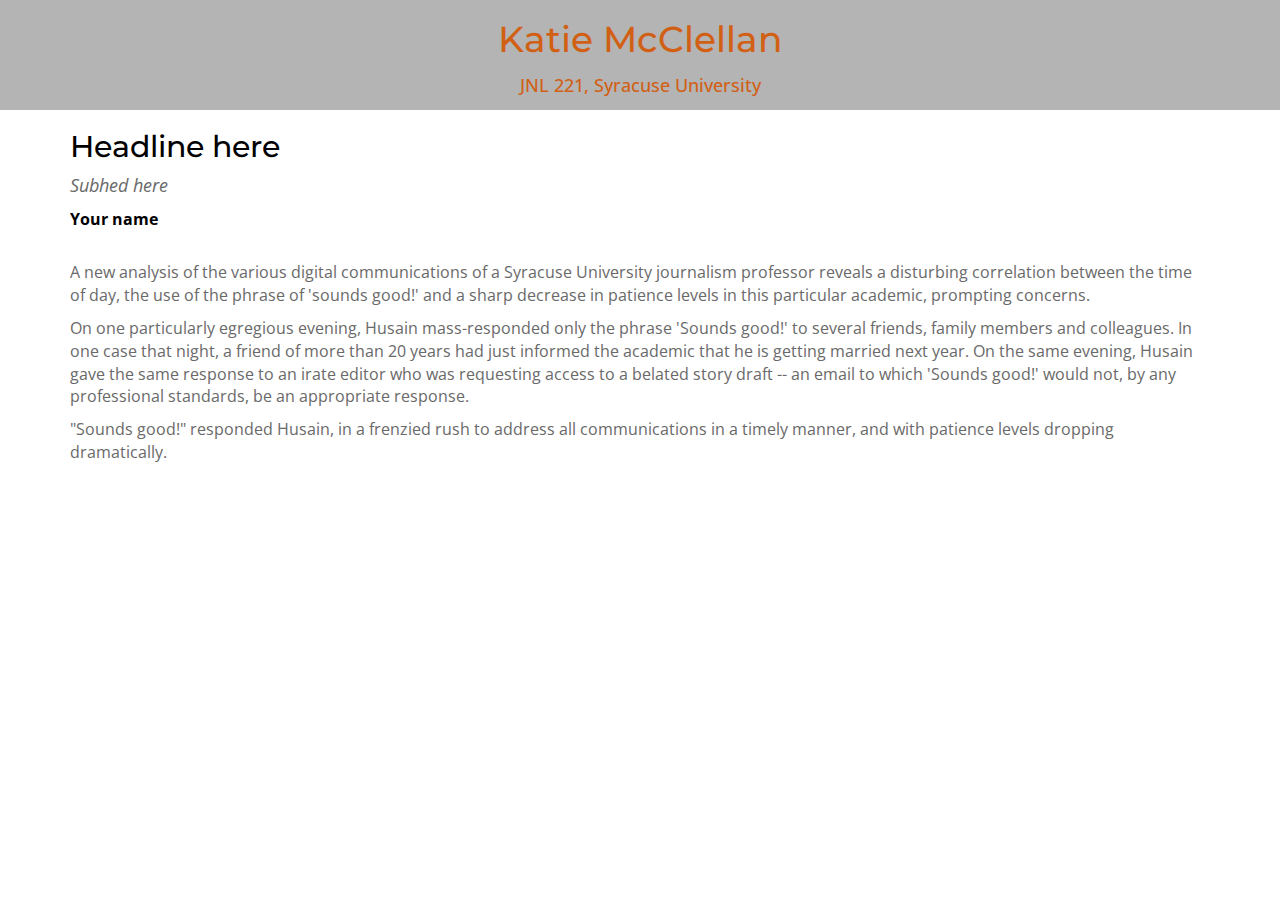
<file: index.html>
<!-- This is an html page for Prof. Husain's JNL221.
This page will be used at times for explaining homework instructions
or displaying student work. -->

<!DOCTYPE html>
<html>
<head>
	<meta charset="utf-8">
	<title>Foundations Of Data And Digital Journalism</title>
	<link href='https://fonts.googleapis.com/css?family=Open+Sans:300italic,400italic,600italic,400,300,600,700&subset=latin,latin-ext' rel='stylesheet' type='text/css'>
	<link href='https://fonts.googleapis.com/css?family=Montserrat:400,700' rel='stylesheet' type='text/css'>
	<link href="https://netdna.bootstrapcdn.com/bootstrap/3.0.3/css/bootstrap.min.css" rel="stylesheet">
	<link type="text/css" rel="stylesheet" href="../index.css" />
</head>

<!-- DO NOT EDIT ANYTHING IN THE HEAD TAG ^ -->

<body>
	
	<!-- Intro row -->
	<div id="intro" class="col-sm-12">
		<h1> <!-- /// EDITABLE ONE /// --> Katie McClellan</h1>
		<h4> <!-- /// EDITABLE TWO /// --> JNL 221, Syracuse University</h4>
	</div>

	<div class="container content">
		<h2>Headline here</h2>
		<p class="subhed">Subhed here</p>
		<p class="byline">Your name</p>
		
		<p>A new analysis of the various digital communications of a Syracuse University journalism professor reveals a disturbing correlation between the time of day, the use of the phrase of 'sounds good!' and a sharp decrease in patience levels in this particular academic, prompting concerns.</p>
		<p>On one particularly egregious evening, Husain mass-responded only the phrase 'Sounds good!' to several friends, family members and colleagues. In one case that night, a friend of more than 20 years had just informed the academic that he is getting married next year. On the same evening, Husain gave the same response to an irate editor who was requesting access to a belated story draft -- an email to which 'Sounds good!' would not, by any professional standards, be an appropriate response. </p>
		<p>"Sounds good!" responded Husain, in a frenzied rush to address all communications in a timely manner, and with patience levels dropping dramatically.</p>

		<iframe title="Reproductive Health Acts on a global scale" aria-label="Map" id="datawrapper-chart-Q4R6w" src="https://datawrapper.dwcdn.net/Q4R6w/1/" scrolling="no" frameborder="0" style="width: 0; min-width: 100% !important; border: none;" height="401" data-external="1"></iframe><script type="text/javascript">!function(){"use strict";window.addEventListener("message",(function(a){if(void 0!==a.data["datawrapper-height"]){var e=document.querySelectorAll("iframe");for(var t in a.data["datawrapper-height"])for(var r=0;r<e.length;r++)if(e[r].contentWindow===a.source){var i=a.data["datawrapper-height"][t]+"px";e[r].style.height=i}}}))}();

	</div>


  	<!-- About Row -->
	<div class="row">
		<div id="end" class="col-sm-12">
			<h4> <!-- /// EDITABLE THREE /// --> this page was published by github pages. fonts: montserrat, open sans. made with love.</h4>
		</div>
	</div>

</body>
</html>
</file>
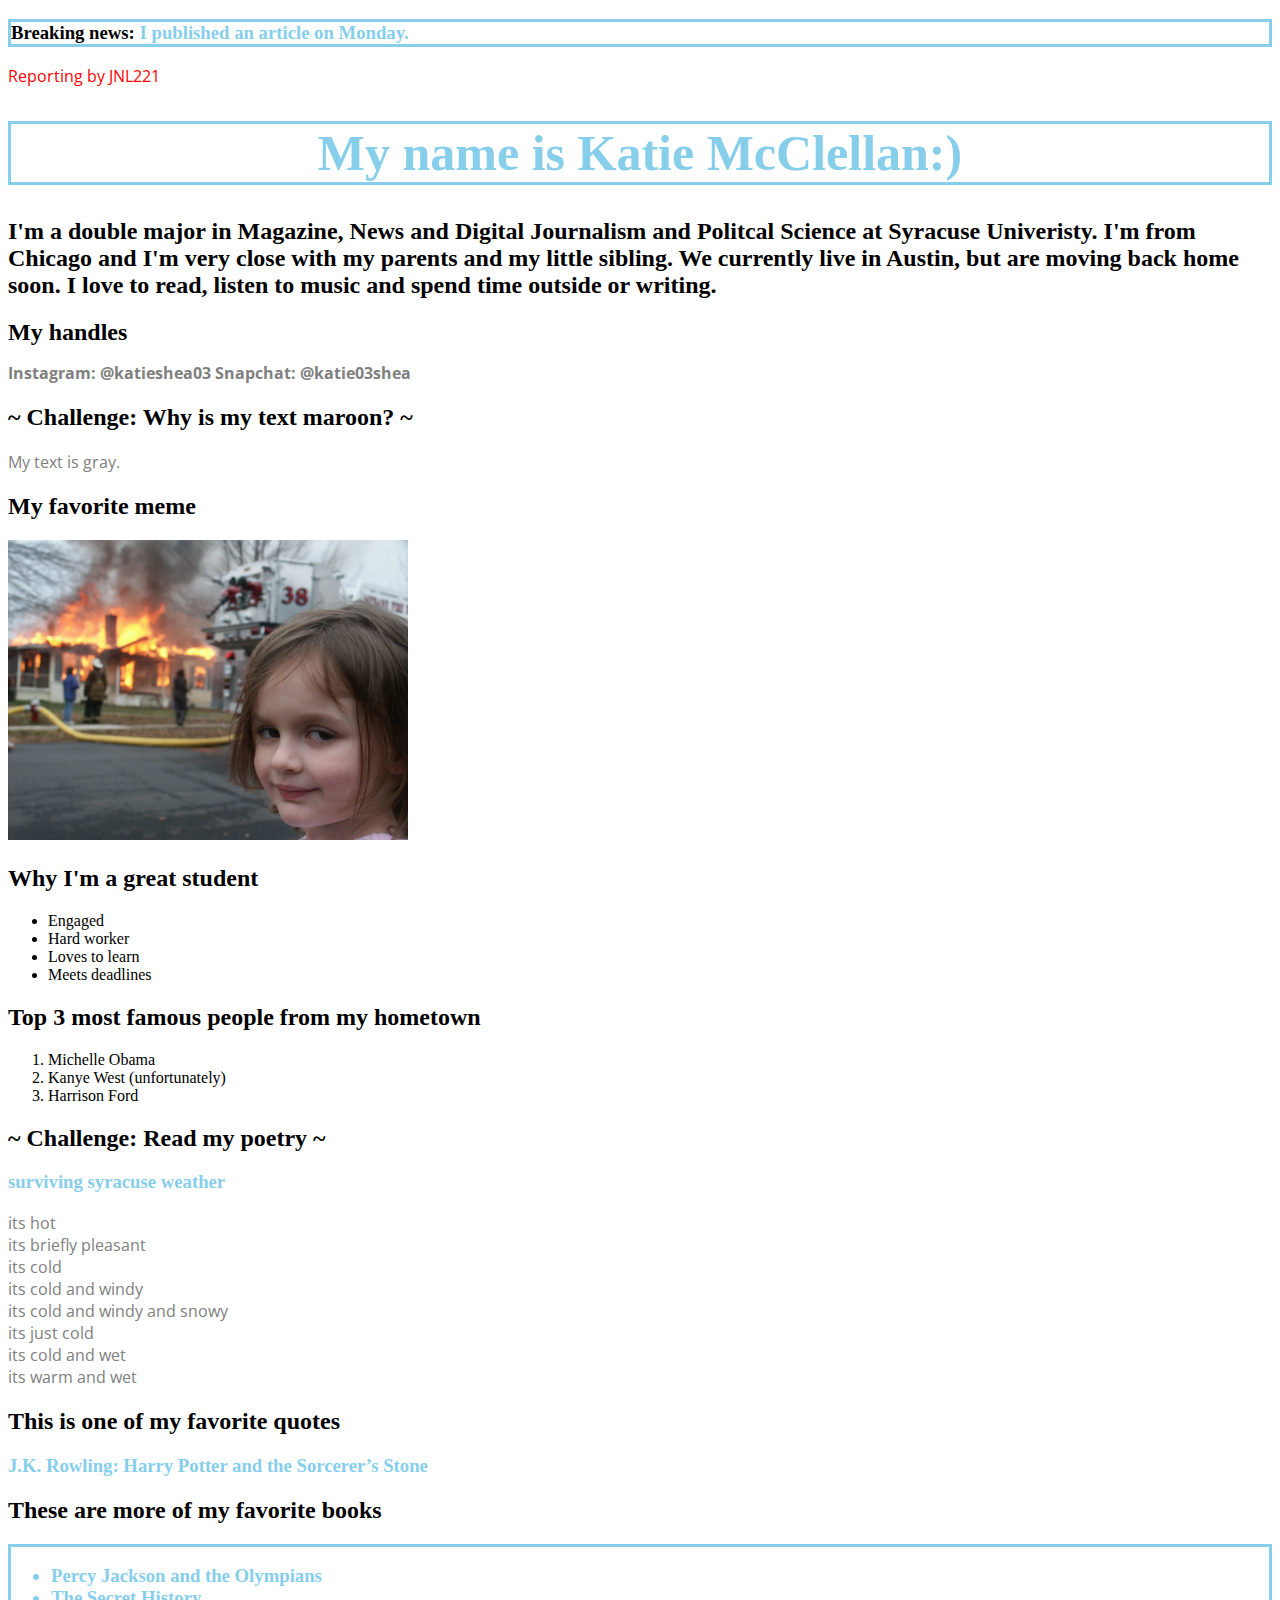
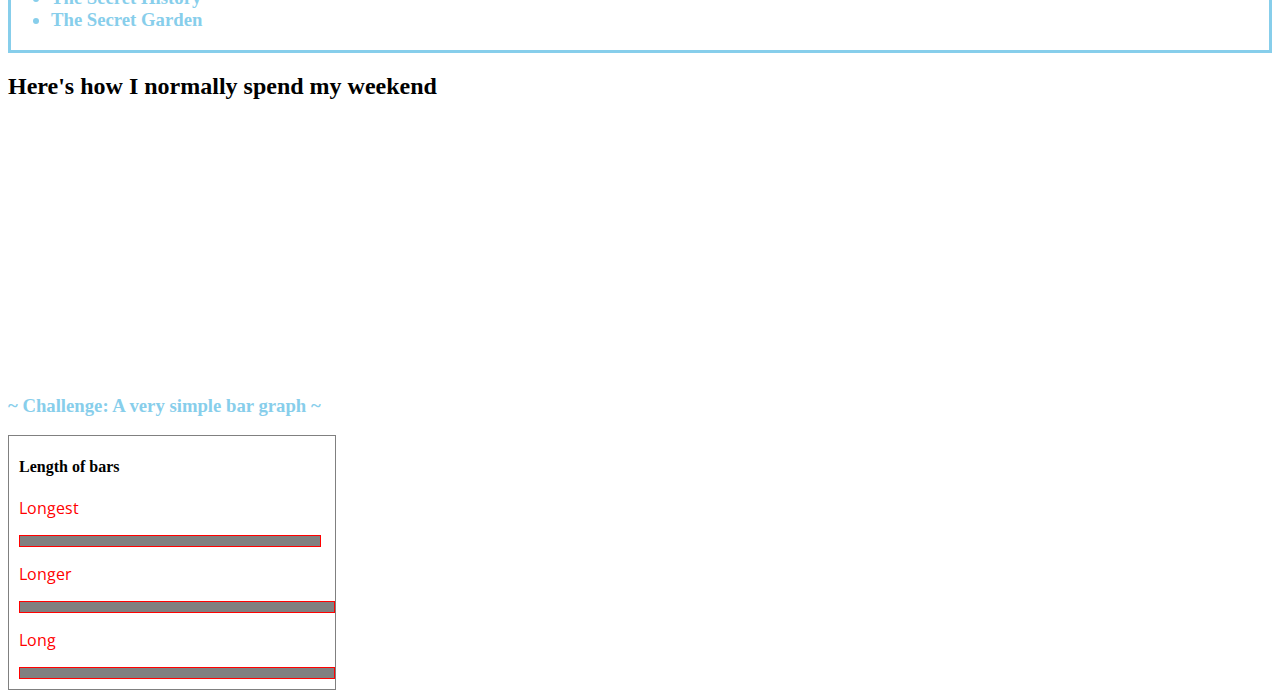
<file: basic.html>
<!-- Complete this worksheet in HTML and CSS. Instructions are as comments; you may use reference_sheet.html and the internet to jog your memory on HTML tags and CSS. -->

<!DOCTYPE html>
<html>
    <head>
        <meta charset="utf-8">
        <title>Basic HTML</title>
        <link href='https://fonts.googleapis.com/css?family=Open+Sans:300italic,400italic,600italic,400,300,600,700&subset=latin,latin-ext' rel='stylesheet' type='text/css'>
        
        <style>
        
            h1 {
                border: 3px solid skyblue;
                font-family: 'Georgia';
                height: auto;
                font-size: 50px;
                text-align: center;

            }

            h3{
                color: skyblue;

            }

           
           #byline {
            color: red
           }
            

           .alert {
                color: skyblue;
                border: 3px solid skyblue;
                font-family: 'Georgia';

           }
            p {
                color: gray;
                font-size: 16px;
                font-family: 'Open Sans', serif;
                width: 50%;
                quotes: “It does not do to dwell on dreams and forget to live.”;

            }

            span {
                color: black;

            }

            #quote {
                color: black;
                font-style: italic;
                
            }

            #bargraph {
                border: 1px solid gray;
                padding-left: 10px;
                padding-bottom: 10px;
                width: 25%;
            }
            .bar_label {
                color: red;
            }
            #longest {
                width: 300px;
                height: 10px;
                background: gray;
                border: 1px solid red;
            }
            #longer {
                height: 10px;
                background: gray;
                border: 1px solid red;
            }
            #long {
                height: 10px;
                background: gray;
                border: 1px solid red;
            }

        </style>
    </head>

    
    <body>
         <!-- Messing with CSS -->
            <div> 
                <h3 class="alert"> <span>Breaking news:</span> I published an article on Monday. </h3>
                <p id="byline">Reporting by JNL221</p>

            </div>

        <h1 class="alert"> My name is Katie McClellan:)</h1>
        
        <h2>I'm a double major in Magazine, News and Digital Journalism and Politcal Science at Syracuse Univeristy. I'm from Chicago and I'm very close with my parents and my little sibling. We currently live in Austin, but are moving back home soon. I love to read, listen to music and spend time outside or writing.</h2>
        <!-- Include: a brief intro to yourself -- where you're from, what you like to do for fun, what you're studying, and who your community or family is. -->
        <!-- Tags to use: <p>, <strong>, <i> -->
        

        <h2>My handles
            <p> 

                Instagram: @katieshea03
                Snapchat: @katie03shea
            </p>

        </h2>
        <!-- Include: at least two handles for your social media accounts -->
        <!-- Tags to use: <p>, <a> -->

    
        <h2> ~ Challenge: Why is my text maroon? ~</h2>
        <!-- Challenge! The text in your p tags is currently maroon. Figure out why and make it dark gray, using a hex code. (Hint: use google to find a hex code for a dark gray) When you're done, change the text in the <p> tag below to "My text is gray." -->
        <p>My text is gray.</p>


        <h2>My favorite meme</h2>
            <p> 
                <img src="disaster girl.webp.webp"
                height= "300px" width="400px">
        <!-- Include: "large_wink.png" as an image -->
        <!-- Tags to use: <img> -->
        <!-- Hint! Use 'reference_sheet.html', which you downloaded with this file, to remember how to include an image. -->

    
        <h2>Why I'm a great student</h2>
        <ul>
                <li>Engaged</li>
                <li>Hard worker</li>
                <li>Loves to learn</li>
                <li>Meets deadlines</li>
            </ul>
        <!-- Include: Use 'reference_sheet.html' to figure out how to add an unordered list here -->
        <!-- Tags to use: <ul>, <li>, <strong> -->
        
    
        <h2>Top 3 most famous people from my hometown</h2>
        <ol>
                <li>Michelle Obama</li>
                <li>Kanye West (unfortunately)</li>
                <li>Harrison Ford</li>
            </ol>
        <!-- Include: an ordered list -->
        <!-- Tags to use: <ol>, <li>, <a> -->


        <h2> ~ Challenge: Read my poetry ~</h2>
        <h3>surviving syracuse weather</h3>

            <p>its hot<br> its briefly pleasant<br> its cold<br> its cold and windy<br> its cold and windy and snowy<br> its just cold<br> its cold and wet<br> its warm and wet</p>
        <!-- Challenge! Use the internet to figure out what a <br> tag is. Write a short poem about your college experience so far. -->
        <!-- Tags to use: <p> tags for your lines of poetry, and at least two <br> tags -->


        <h2>This is one of my favorite quotes</h2>
        <h3>J.K. Rowling: Harry Potter and the Sorcerer’s Stone</h3>
        <p id="quotes" “It does not do to dwell on dreams and forget to live.”>
        <!-- Include: a quote from a book -- quote should be in italics and gray, title of source should be in an <h3> tag -->
        <!-- Tags to use: <h3>, <p> with an id named 'quote' that is styled in the <style> section -->


        <h2>These are more of my favorite books</h2>
        <div> 
                <h3 class="alert"> <ul>
                <li>Percy Jackson and the Olympians</li> 
                <li>The Secret History</li>
                <li>The Secret Garden</li>
            </ul>
        </h3>
                
        <!-- Include: an unordered list of at least three books, list items should have a border -->
        <!-- Tags to use: <ul>, <li> with classes named 'book' that is styled in the <style> section -->
        

        <h2>Here's how I normally spend my weekend</h2>
        <iframe title="How I spend my weekends" aria-label="Bar chart" id="datawrapper-chart-T1WgY" src="https://datawrapper.dwcdn.net/T1WgY/1/" scrolling="no" frameborder="0" style="width: 0; min-width: 100% !important; border: none;" height="252" data-external="1"></iframe><script type="text/javascript">!function(){"use strict";window.addEventListener("message",(function(a){if(void 0!==a.data["datawrapper-height"]){var e=document.querySelectorAll("iframe");for(var t in a.data["datawrapper-height"])for(var r=0;r<e.length;r++)if(e[r].contentWindow===a.source){var i=a.data["datawrapper-height"][t]+"px";e[r].style.height=i}}}))}();
</script>
        <!-- Include: a complete Datawrapper chart (you can make up data) showing what you normally spend time on over the weekend; must include all requirements of a complete chart (hed, subhed, intentional colors, byline, etc.) -->
        <!-- Tags to use: <iframe> -->


        <h3>~ Challenge: A very simple bar graph ~</h3>
        <!-- Challenge! Add CSS styles to '#longer' and '#long' to make the bar graph look like it's ordered from longest to shortest. You may also change the h4 text and the p text to make this simple bar chart reflect real (or fake) data. -->

        <div id="bargraph">
            <h4>Length of bars</h4>
            <p class="bar_label">Longest</p>
            <div id="longest"></div>
            <p class="bar_label">Longer</p>
            <div id="longer"></div>
            <p class="bar_label">Long</p>
            <div id="long"></div>
        </div>
     
    </body>
</html>
</file>
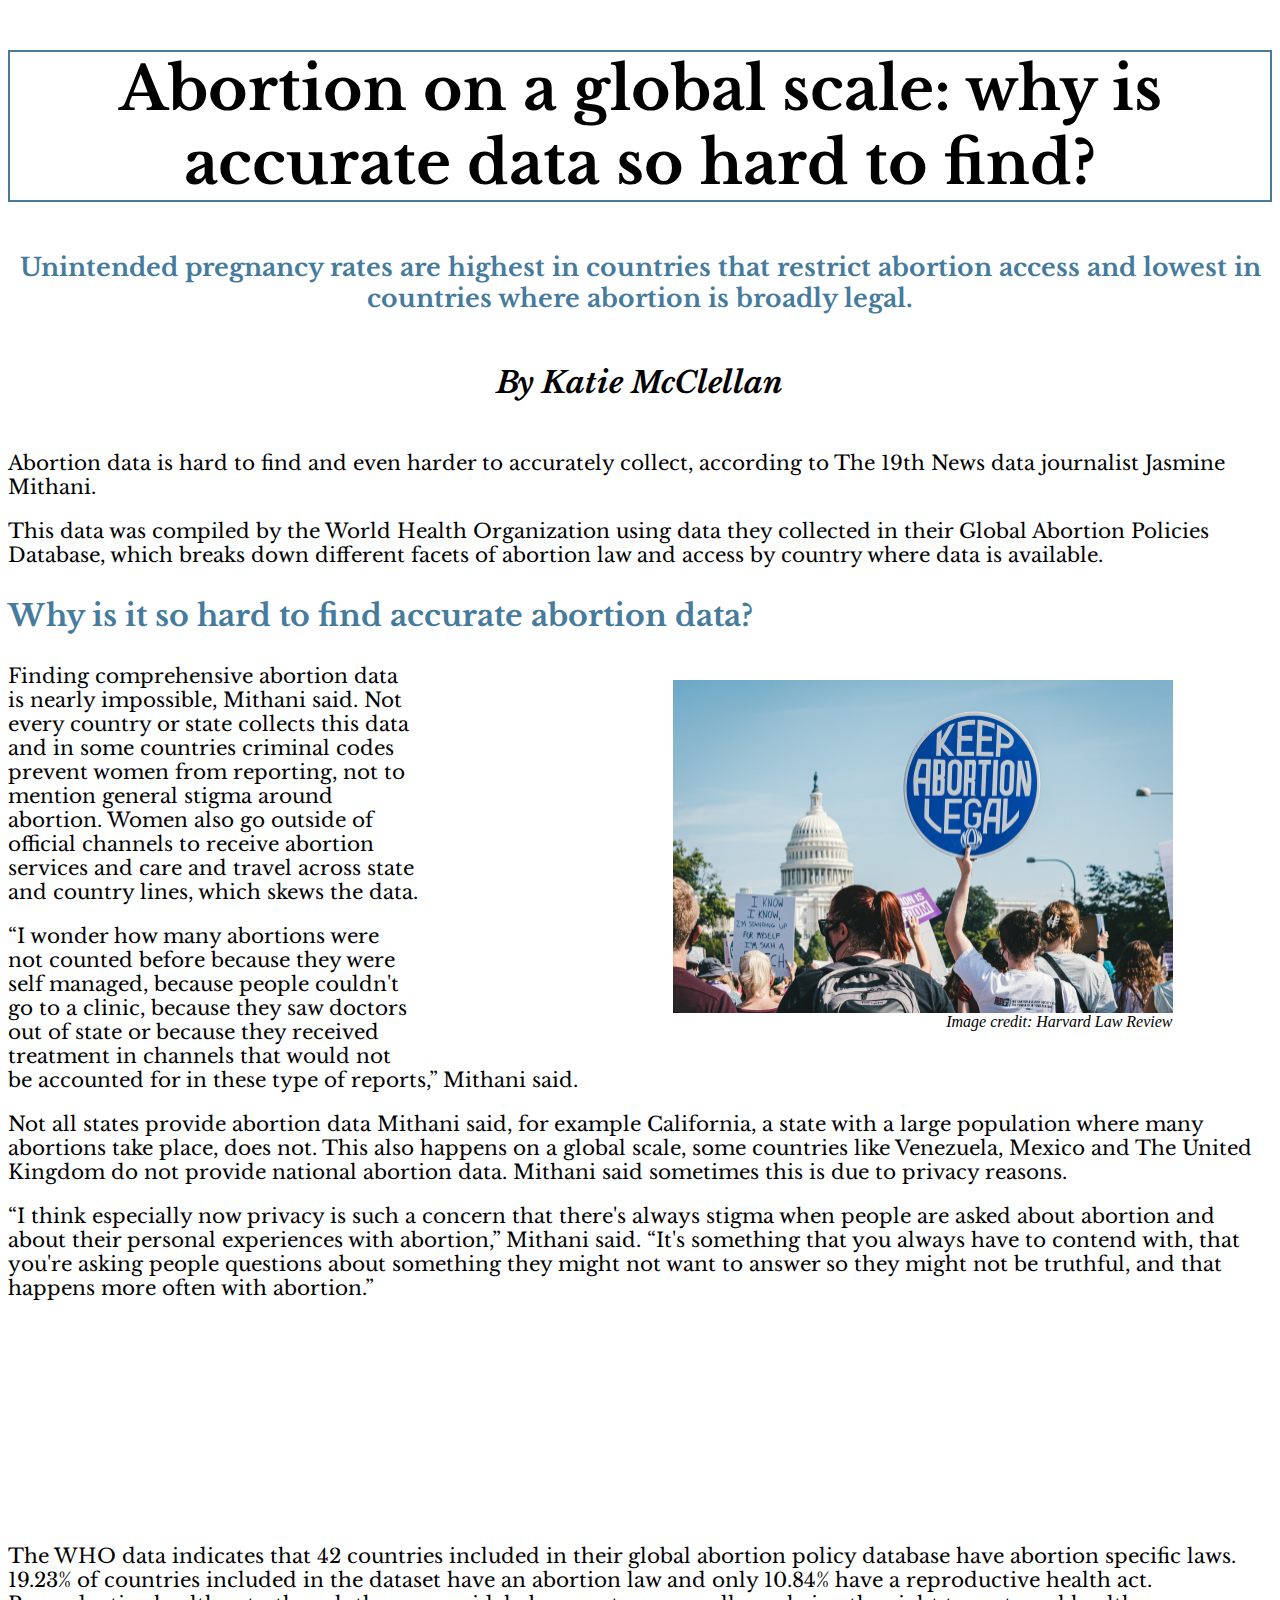
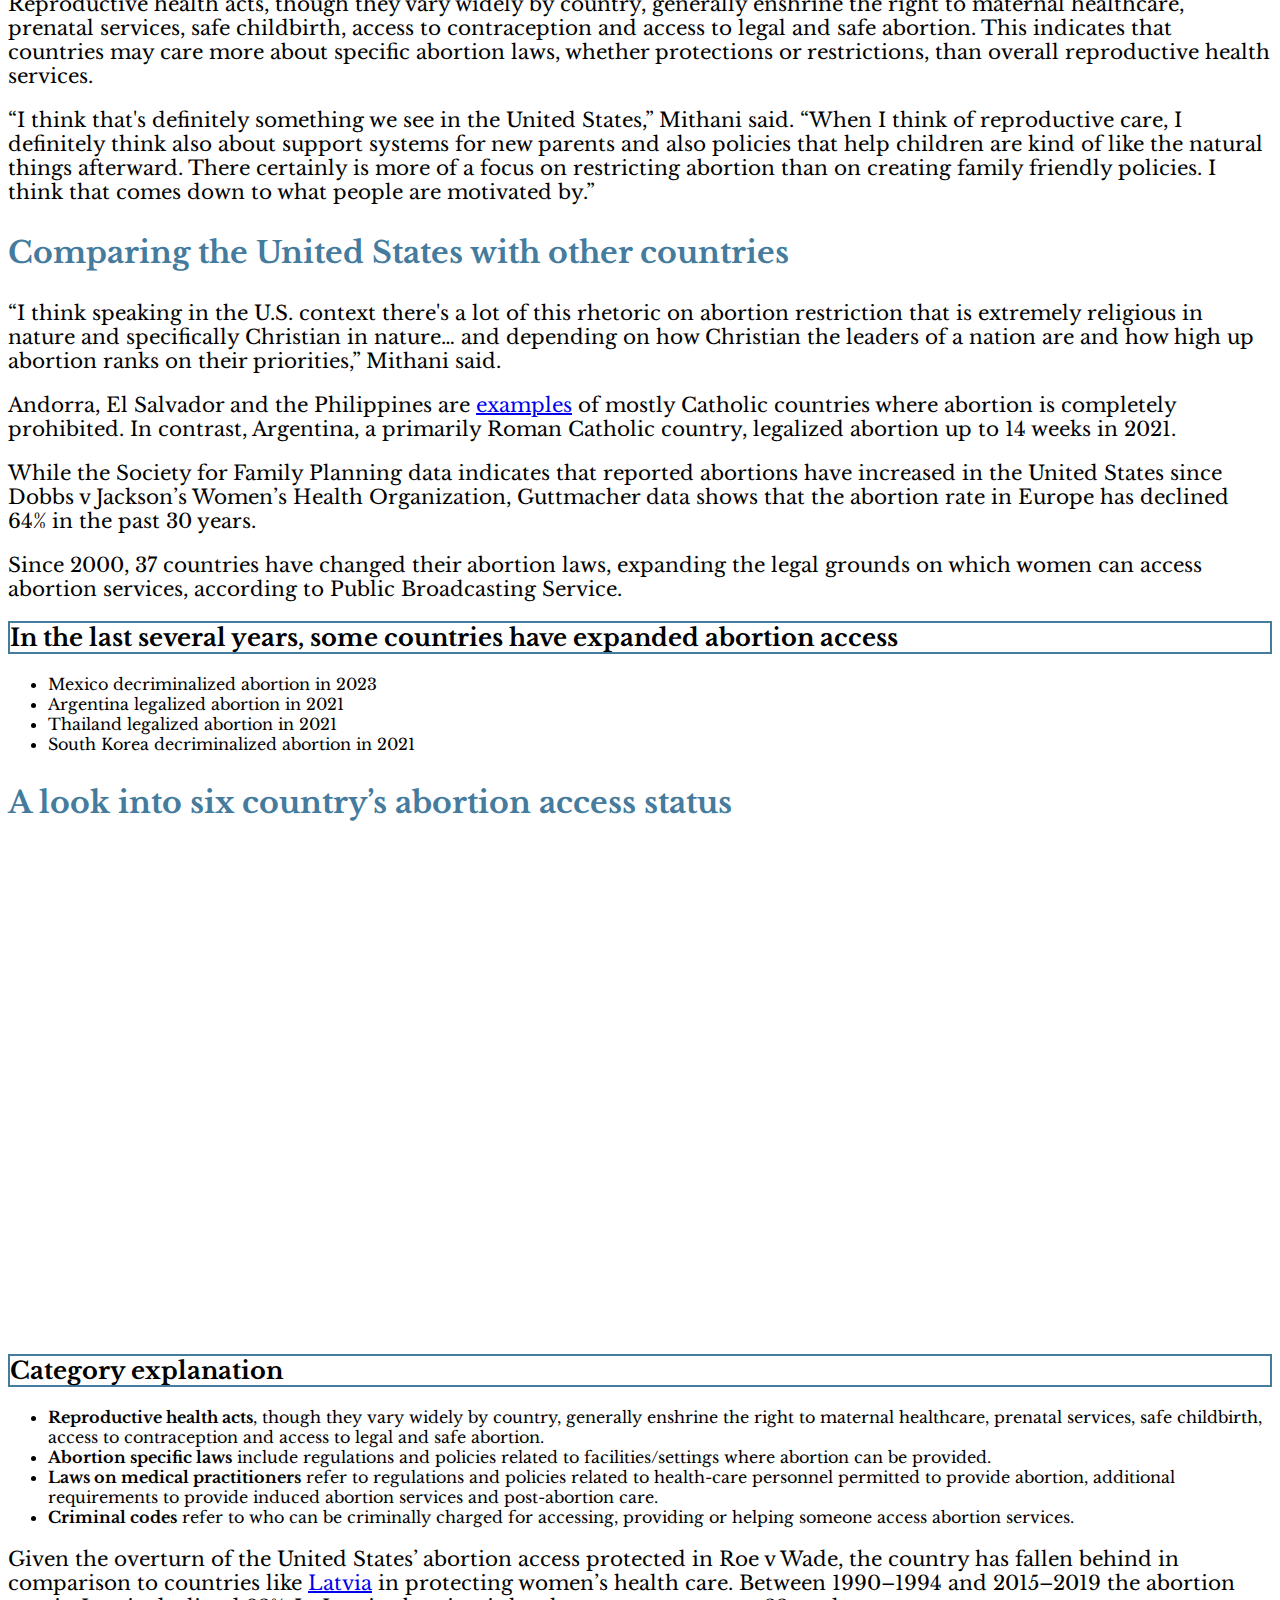
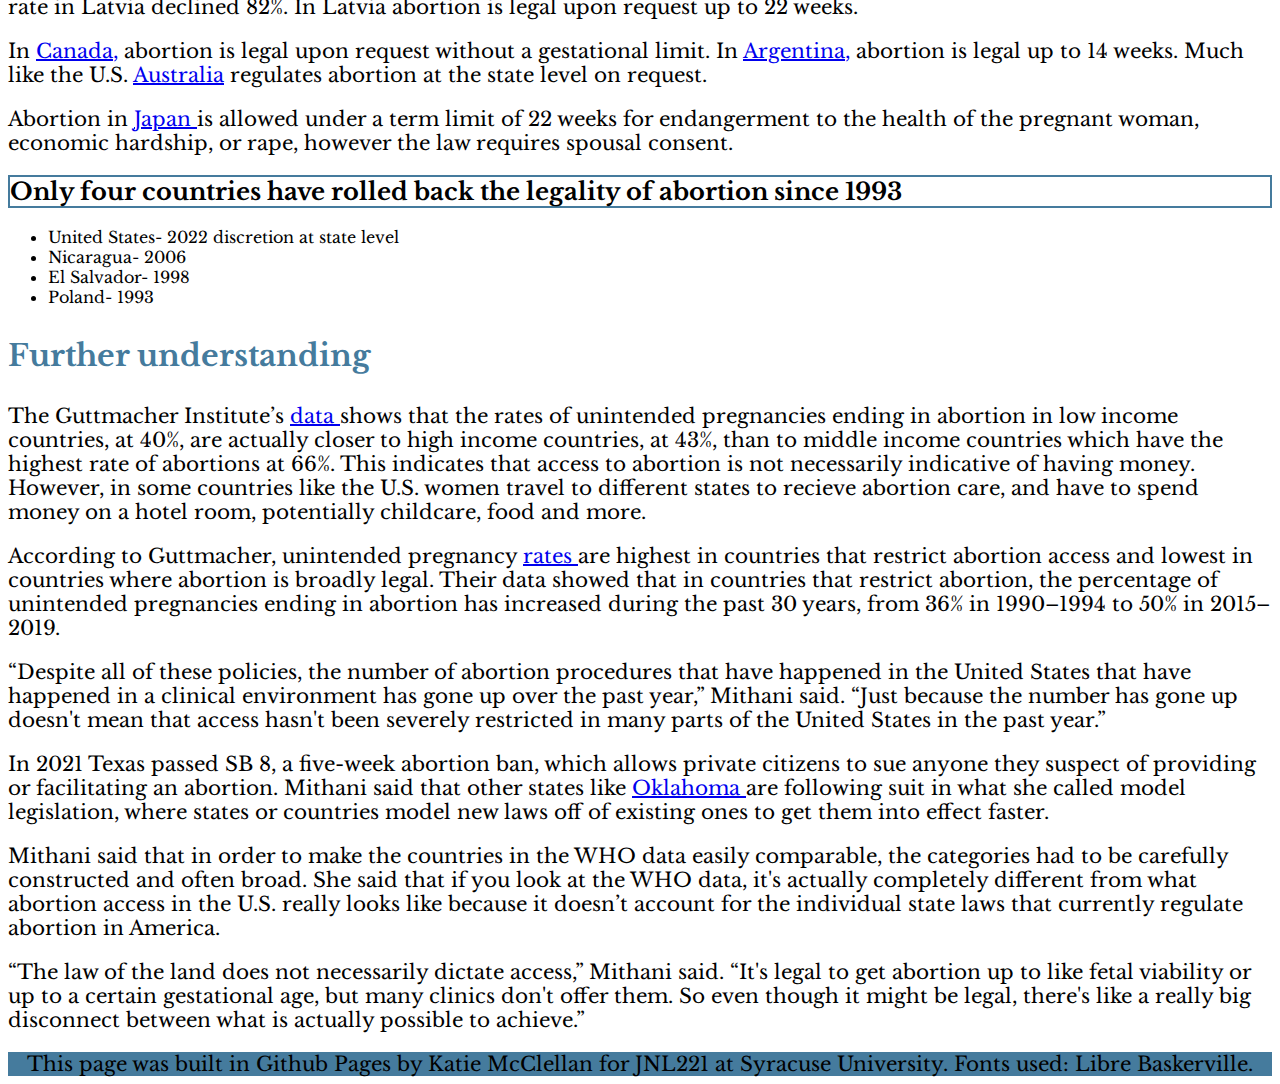
<file: mcclellan_final_project.html>
<!-- This is the completed HTML page for our final project template. -->

<!DOCTYPE html>
<html lang="en">
	<head>
		<title>Final project template: HTML</title>
		<!-- Required meta tags -->
		<meta charset="utf-8">
		<meta name="viewport" content="width=device-width, initial-scale=1">


		<!-- Link tag for CSS -->
		<link rel="stylesheet" type="text/css" href="final.css">

		<!-- Google font: Libre Baskerville -->
		<link rel="preconnect" href="https://fonts.googleapis.com">
		<link rel="preconnect" href="https://fonts.gstatic.com" crossorigin>
		<link href="https://fonts.googleapis.com/css2?family=Libre+Baskerville:ital@0;1&display=swap" rel="stylesheet">
	</head>

    </style>
		
	<body>
		<section class="header"> 
			<h2> Abortion on a global scale: why is accurate data so hard to find?</h2>
			<h4> Unintended pregnancy rates are highest in countries that restrict abortion access and lowest in countries where abortion is broadly legal. </h4>
			<h5>By Katie McClellan</h5>
		</section>
		<section>
			<p>Abortion data is hard to find and even harder to accurately collect, according to The 19th News data journalist Jasmine Mithani.</p>
			<p>This data was compiled by the World Health Organization using data they collected in their Global Abortion Policies Database, which breaks down different facets of abortion law and access by country where data is available.</p>
		<section>
			<h3>Why is it so hard to find accurate abortion data?</h3>
			<!-- Add image below this comment -->
			<figure>
				<img src="keep_abortion_legal.jpeg" alt="Photo of a protest sign that reads keep abortion legal. height="200px" width="500px">
				<figcaption>Image credit: Harvard Law Review</figcaption>
			</figure>
			<p>Finding comprehensive abortion data is nearly impossible, Mithani said. Not every country or state collects this data and in some countries criminal codes prevent women from reporting, not to mention general stigma around abortion. Women also go outside of official channels to receive abortion services and care and travel across state and country lines, which skews the data.</p>
			<p>“I wonder how many abortions were not counted before because they were self managed, because people couldn't go to a clinic, because they saw doctors out of state or because they received treatment in channels that would not be accounted for in these type of reports,” Mithani said.</p>
			<p>Not all states provide abortion data Mithani said, for example California, a state with a large population where many abortions take place, does not. This also happens on a global scale, some countries like Venezuela, Mexico and The United Kingdom do not provide national abortion data. Mithani said sometimes this is due to privacy reasons.</p>
			<p>“I think especially now privacy is such a concern that there's always stigma when people are asked about abortion and about their personal experiences with abortion,” Mithani said. “It's something that you always have to contend with, that you're asking people questions about something they might not want to answer so they might not be truthful, and that happens more often with abortion.”</p>
			<!-- Add responsive Datawrapper element below this comment. -->
			<iframe title="Reproductive Health Acts on a global scale" aria-label="Map" id="datawrapper-chart-Q4R6w" src="https://datawrapper.dwcdn.net/Q4R6w/1/" scrolling="no" frameborder="0" style="width: 200; min-width: 100% !important; border: none;" height="200" data-external="1"></iframe><script type="text/javascript">!function(){"use strict";window.addEventListener("message",(function(a){if(void 0!==a.data["datawrapper-height"]){var e=document.querySelectorAll("iframe");for(var t in a.data["datawrapper-height"])for(var r=0;r<e.length;r++)if(e[r].contentWindow===a.source){var i=a.data["datawrapper-height"][t]+"px";e[r].style.height=i}}}))}();
      			</script>
			<p>The WHO data indicates that 42 countries included in their global abortion policy database have abortion specific laws. 19.23% of countries included in the dataset have an abortion law and only 10.84% have a reproductive health act. Reproductive health acts, though they vary widely by country, generally enshrine the right to maternal healthcare, prenatal services, safe childbirth, access to contraception and access to legal and safe abortion. This indicates that countries may care more about specific abortion laws, whether protections or restrictions, than overall reproductive health services.</p>
			<p>“I think that's definitely something we see in the United States,” Mithani said. “When I think of reproductive care, I definitely think also about support systems for new parents and also policies that help children are kind of like the natural things afterward. There certainly is more of a focus on restricting abortion than on creating family friendly policies. I think that comes down to what people are motivated by.”</p>
		</section>
		<section>
			<h3>Comparing the United States with other countries</h3>
			<p>“I think speaking in the U.S. context there's a lot of this rhetoric on abortion restriction that is extremely religious in nature and specifically Christian in nature… and depending on how Christian the leaders of a nation are and how high up abortion ranks on their priorities,” Mithani said.</p>
			<p>Andorra, El Salvador and the Philippines are <a href="https://time.com/6173229/countries-abortion-illegal-restrictions/">examples</a> of mostly Catholic countries where abortion is completely prohibited. In contrast, Argentina, a primarily Roman Catholic country, legalized abortion up to 14 weeks in 2021.</p>
			<p>While the Society for Family Planning data indicates that reported abortions have increased in the United States since Dobbs v Jackson’s Women’s Health Organization, Guttmacher data shows that the abortion rate in Europe has declined 64% in the past 30 years.</p>
			<p>Since 2000, 37 countries have changed their abortion laws, expanding the legal grounds on which women can access abortion services, according to Public Broadcasting Service.</p>
			<div class="list">
				<h2>In the last several years, some countries have expanded abortion access</h2>
				<ul>
					<li>Mexico decriminalized abortion in 2023</li>
					<li>Argentina legalized abortion in 2021</li>
					<li>Thailand legalized abortion in 2021</li>
					<li>South Korea decriminalized abortion in 2021</li>
				</ul>
			</div>
		</section>
		<section>
			<h3>A look into six country’s abortion access status</h3>
			<iframe title="While this WHO data suggests the United States has no abortion law, state specific data would show that the U.S. does" aria-label="Table" id="datawrapper-chart-Q6Obm" src="https://datawrapper.dwcdn.net/Q6Obm/1/" scrolling="no" frameborder="0" style="width: 0; min-width: 100% !important; border: none;" height="479" data-external="1"></iframe><script type="text/javascript">!function(){"use strict";window.addEventListener("message",(function(a){if(void 0!==a.data["datawrapper-height"]){var e=document.querySelectorAll("iframe");for(var t in a.data["datawrapper-height"])for(var r=0;r<e.length;r++)if(e[r].contentWindow===a.source){var i=a.data["datawrapper-height"][t]+"px";e[r].style.height=i}}}))}(); </script>
				<div class="list">
				<h2>Category explanation</h2>
				<ul>
					<li> <b>Reproductive health acts</b>, though they vary widely by country, generally enshrine the right to maternal healthcare, prenatal services, safe childbirth, access to contraception and access to legal and safe abortion.</li>
					<li> <b>Abortion specific laws</b> include regulations and policies related to facilities/settings where abortion can be provided.</li>
					<li> <b>Laws on medical practitioners</b> refer to regulations and policies related to health-care personnel permitted to provide abortion, additional requirements to provide induced abortion services and post-abortion care.</li>
					<li> <b>Criminal codes</b> refer to who can be criminally charged for accessing, providing or helping someone access abortion services.</li>
				</ul>
			</div>
			<p>Given the overturn of the United States’ abortion access protected in Roe v Wade, the country has fallen behind in comparison to countries like <a href="https://reproductiverights.org/wp-content/uploads/2020/12/European-abortion-law-a-comparative-review.pdf">Latvia</a> in protecting women’s health care. Between 1990–1994 and 2015–2019 the abortion rate in Latvia declined 82%. In Latvia abortion is legal upon request up to 22 weeks.</p>
			<p>In <a href="https://reproductiverights.org/maps/worlds-abortion-laws/?country=CAN">Canada,</a> abortion is legal upon request without a gestational limit. In <a href="https://reproductiverights.org/maps/worlds-abortion-laws/?country=ARG">Argentina,</a> abortion is legal up to 14 weeks. Much like the U.S. <a href="https://reproductiverights.org/maps/worlds-abortion-laws/?country=AUS">Australia</a> regulates abortion at the state level on request.</p>
			<p>Abortion in <a href="https://www.washingtonpost.com/world/2022/06/14/japan-abortion-pill-women-reproductive-rights/">Japan </a> is allowed under a term limit of 22 weeks for endangerment to the health of the pregnant woman, economic hardship, or rape, however the law requires spousal consent.</p>
			<div class="list">
				<h2>Only four countries have rolled back the legality of abortion since 1993 </h2>
				<ul>
					<li>United States- 2022 discretion at state level</li>
					<li>Nicaragua- 2006</li>
					<li>El Salvador- 1998</li>
					<li>Poland- 1993</li>
				</ul>
			</div>
			
		</section>
		<section>
			<h3>Further understanding</h3>
			<p>The Guttmacher Institute’s <a href="https://www.guttmacher.org/fact-sheet/induced-abortion-worldwide">data </a> shows that the rates of unintended pregnancies ending in abortion in low income countries, at 40%, are actually closer to high income countries, at 43%, than to middle income countries which have the highest rate of abortions at 66%. This indicates that access to abortion is not necessarily indicative of having money. However, in some countries like the U.S. women travel to different states to recieve abortion care, and have to spend money on a hotel room, potentially childcare, food and more.</p>
			<p>According to Guttmacher, unintended pregnancy <a href="https://www.guttmacher.org/fact-sheet/induced-abortion-worldwide">rates </a> are highest in countries that restrict abortion access and lowest in countries where abortion is broadly legal. Their data showed that in countries that restrict abortion, the percentage of unintended pregnancies ending in abortion has increased during the past 30 years, from 36% in 1990–1994 to 50% in 2015–2019.</p>
			<p>“Despite all of these policies, the number of abortion procedures that have happened in the United States that have happened in a clinical environment has gone up over the past year,” Mithani said. “Just because the number has gone up doesn't mean that access hasn't been severely restricted in many parts of the United States in the past year.”</p>
			<p>In 2021 Texas passed SB 8, a five-week abortion ban, which allows private citizens to sue anyone they suspect of providing or facilitating an abortion. Mithani said that other states like <a href="https://www.pbs.org/newshour/politics/how-the-u-s-compares-with-the-rest-of-the-world-on-abortion-rights">Oklahoma </a> are following suit in what she called model legislation, where states or countries model new laws off of existing ones to get them into effect faster.</p>
			<p>Mithani said that in order to make the countries in the WHO data easily comparable, the categories had to be carefully constructed and often broad. She said that if you look at the WHO data, it's actually completely different from what abortion access in the U.S. really looks like because it doesn’t account for the individual state laws that currently regulate abortion in America.</p>
			<p>“The law of the land does not necessarily dictate access,” Mithani said. “It's legal to get abortion up to like fetal viability or up to a certain gestational age, but many clinics don't offer them. So even though it might be legal, there's like a really big disconnect between what is actually possible to achieve.”</p>





</script>
		</section>
		<div class="footer">
			<p>This page was built in Github Pages by Katie McClellan for JNL221 at Syracuse University. Fonts used: Libre Baskerville.</p>
		</div>
	</body>
</html>
</file>
<file: index.css>
h6 {
	font-style: italic;
	background-color: #cccccc;
}

h1 {
	font-family: 'Montserrat', serif;
}
h2 {
	font-family: 'Montserrat', serif;
	color: black;
}
h3 {
	font-family: 'Montserrat', serif;
	/*font-weight: bold;*/
	color: black;
}
h4 {
	font-family: 'Open Sans', serif;
	line-height: 30px;
}
p.subhed {
	color: #696969;
   	font-style: italic;
   	font-size: 18px;
   	font-family: 'Open Sans', serif;
}
p.byline {
	color: black;
	font-weight: bold;
	font-family: 'Open Sans', serif;
	font-size: 16px;
	margin-bottom: 30px;
}
p {
	color: #696969;
	font-size: 16px;
	font-family: 'Open Sans', serif;
}
#intro {
	background-color: #b4b4b4;
	color: #D16014;
	text-align: center;
	margin-bottom: 20px;
}
.content {
	background-color: white;
	border-top: 2px solid black;
	margin-bottom: 40px;
	color: #D16014;
}
#end {
	background-color: #b4b4b4;
	color: #D16014;
	text-align:	center;
	/*margin-bottom: 50px;*/
}
</file>
<file: final.css>
/*This is the CSS page for our final template.*/

.footer p { /* This is how you add styles for only the p text within the footer. */
	background-color: #457B9D;
	text-align: center;
	font-size: 20px;
	margin-bottom: 0;
}
.header {
	height: auto;
	font-weight: bold;
	font-size: 40px;
	text-align: center;
	font-family: 'Libre Baskerville', serif;
	color: black;
	p.solid {border-style: solid;} border-color: #457B9D;
	background-image: url(abortion_health_care.jpeg);

}
/*
.hero{
	background-image: url("abortion_health_care.jpeg");
}*/

figcaption {
  background-color: white;
  color: black;
  font-style: italic;
  text-align: left;
  float: right;
  margin-right: 5%;
	margin-left: 5%;
}

figure{
	float: right;
	margin-right: 5%;
	margin-left: 5%;
}

p {
	font-family: 'Libre Baskerville', serif;
	font-size: 20px;

}

h5{
	font-style: italic;
	font-size: 30px;
	font-family: 'Libre Baskerville';
}
h4 {
	font-style: ;
	font-size: 25px;
	font-family: 'Libre Baskerville', serif;
	color: #457B9D;
}
h3 {
	font-size: 30px;
	font-family: 'Libre Baskerville';
	color: #457B9D;
}

h2 {
	border: 2px;
	border-color: #457B9D;
	border-style: solid;

}

img{
	float: right;
	margin-right: 5%;
	margin-left: 5%;

}
.list{
	font-family: 'Libre Baskerville';
}

/*styles for small screens are here:*/
@media only screen and (max-width: 767px)
{
 .list {
 	float: left;
 	min-width: 90%;
 	margin-left: 10px;
 	margin-bottom: 30px;
 	margin-top: 30px;
 }
 iframe {
 	min-width: 50%;
 	margin-right: 10px;
 }
 img{
	float: none;
	margin-right: 5%;
	margin-left: 5%;
}

 .footer p { 
 	background-color: hotpink;
}
</file>
